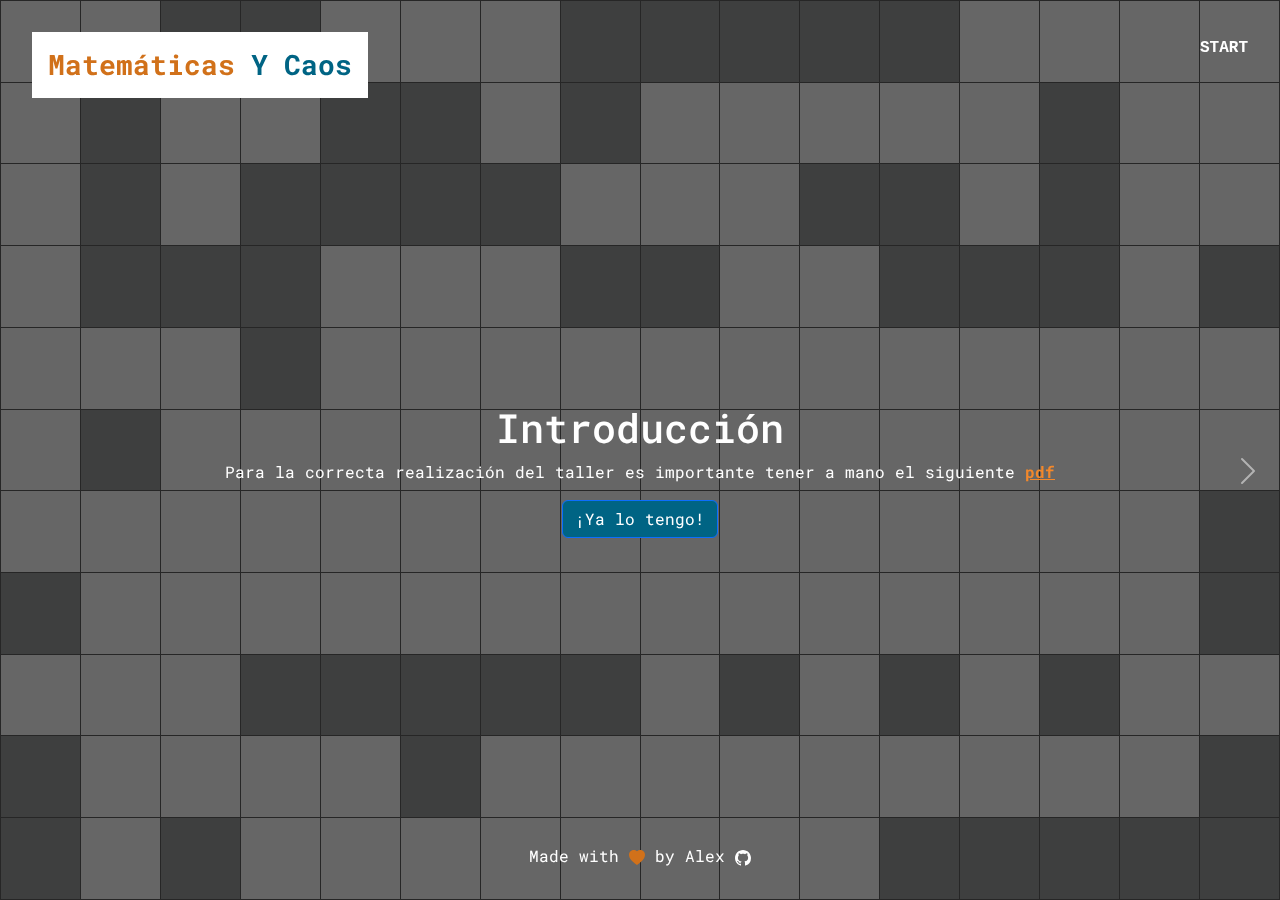
<file: index.html>
<!DOCTYPE html>
<html lang="en" class="h-100">
<head>
    <meta charset="UTF-8">
    <meta name="viewport" content="width=device-width, initial-scale=1.0">
    <link href="https://cdn.jsdelivr.net/npm/bootstrap@5.3.3/dist/css/bootstrap.min.css" rel="stylesheet" integrity="sha384-QWTKZyjpPEjISv5WaRU9OFeRpok6YctnYmDr5pNlyT2bRjXh0JMhjY6hW+ALEwIH" crossorigin="anonymous">
    <script src="https://cdn.jsdelivr.net/npm/bootstrap@5.3.3/dist/js/bootstrap.bundle.min.js" integrity="sha384-YvpcrYf0tY3lHB60NNkmXc5s9fDVZLESaAA55NDzOxhy9GkcIdslK1eN7N6jIeHz" crossorigin="anonymous"></script>
    <link rel="preconnect" href="https://fonts.googleapis.com">
    <link rel="preconnect" href="https://fonts.gstatic.com" crossorigin>
    <link href="https://fonts.googleapis.com/css2?family=Montserrat:ital,wght@0,100..900;1,100..900&family=Roboto+Mono:ital,wght@0,100..700;1,100..700&display=swap" rel="stylesheet">
    <link rel="stylesheet" href="style.css">
    <script defer type="text/javascript" src="main.js"></script>
    <title>Matemáticas y Caos</title>
</head>
<body class="d-flex h-100 text-center">
    <table id="gridContainer"></table>
    <div class="back_color"></div>
    <div class="d-flex w-100 h-100 p-3 mx-auto flex-column">
        <header class="mb-auto p-3">
          <div class="float-md-start container w-auto p-3" style="background-color: white;">
            <h3 class="float-md-start mt-md-0 me-0 me-md-3 mb-0 fw-bold" style="color: #d1711a">Matemáticas</h3>
            <h3 class="float-md-start mt-3 mt-md-0 me-0 me-md-3 mb-0 fw-bold" style="color: #006484">Y</h3>
            <h3 class="float-md-start mt-3 mt-md-0 me-0 mb-0 fw-bold" style="color: #006484">Caos</h3>
          </div>
            <nav class="nav justify-content-center float-md-end">
                <p id="info-text" class="fw-bold py-1 font-monospace">START</p>
            </nav>
        </header>

        <div id="carouselExampleIndicators" class="carousel slide">
            <!--
            <div class="carousel-indicators">
              <button type="button" data-bs-target="#carouselExampleIndicators" data-bs-slide-to="0" class="active" aria-current="true" aria-label="Slide 1"></button>
              <button type="button" data-bs-target="#carouselExampleIndicators" data-bs-slide-to="1" aria-label="Slide 2"></button>
              <button type="button" data-bs-target="#carouselExampleIndicators" data-bs-slide-to="2" aria-label="Slide 3"></button>
            </div>
            -->
            <div class="carousel-inner">
              <div class="carousel-item active">
                <h1>Introducción</h1>
                <p>Para la correcta realización del taller es importante tener a mano el siguiente <a target='_blank' href="./docs/Matemáticas-y-Caos.pdf">pdf</a></p>
                <input type="button" style="background-color: #006484;" value="¡Ya lo tengo!" id="intro_button" class="btn btn-primary" data-bs-target="#carouselExampleIndicators" data-bs-slide="next">
              </div>
              <div class="carousel-item">
                <h1 class="mb-2">Atractores de Lorentz</h1>
                <h5 class="fw-bold mx-5 font-monospace py-2">EXPERIMENTO 1</h5>
                <p class="mx-5 fs-5">De este sistema surgió el término <span>efecto mariposa,</span> que hace referencia a la idea de que el aleteo de una mariposa 
                  puede desencadenar un huracán en el otro lado del mundo. </p>
                <p class="mx-5 fs-5">En nuestro contexto, el efecto mariposa se refiere a la idea de que pequeñas variaciones en las condiciones iniciales, 
                  pueden provocar <span>diferencias significativas </span> en el comportamiento a largo plazo del sistema. </p> 
                <input type="button" style="background-color: #006484; text-align: center;" value="Play" class="btn btn-primary px-4" onclick="window.open('./LorentzAtractor/index.html', '_blank')">
              </div>
              <div class="carousel-item">
                <h1 class="mb-2">Péndulo Doble</h1>
                <h5 class="fw-bold mx-5 font-monospace py-2">EXPERIMENTO 2</h5>
                <p class="mx-5 fs-5">En general, un péndulo doble o doble péndulo es un sistema compuesto por dos péndulos, 
                  con el segundo colgando del extremo del primero. Su movimiento está gobernado por dos ecuaciones 
                  diferenciales ordinarias acopladas. Por encima de cierta energía, su movimiento es <span>caótico.</span></p> 
                <input type="button" style="background-color: #006484; text-align: center;" value="Play" class="btn btn-primary px-4" onclick="window.open('./Double-Pendulum/index.html', '_blank')">
              </div>
              <div class="carousel-item">
                <h1 class="mb-2">El Problema de los 3 Cuerpos</h1>
                <h5 class="fw-bold mx-5 font-monospace py-2">EXPERIMENTO 3</h5>
                <p class="mx-5 fs-5">El problema de los tres cuerpos consiste en determinar, en cualquier instante, 
                    las posiciones y velocidades de tres cuerpos, de cualquier masa, sometidos a <span>atracción 
                    gravitacional mutua</span> y partiendo de unas posiciones y velocidades dadas.</p> 
                <input type="button" style="background-color: #006484; text-align: center;" value="Play" class="btn btn-primary px-4" onclick="window.open('./3-Body/index.html', '_blank')">
              </div>
              <div class="carousel-item">
                <h1 class="mb-2">Juego de la Vida de Conway</h1>
                <h5 class="fw-bold mx-5 font-monospace py-2">EXPERIMENTO 4</h5>
                <p class="mx-5 fs-5">El Juego de la vida es un juego de <span>cero jugadores,</span> en el que su evolución <br>
                  es determinada por un estado inicial, sin requerir intervención adicional. </p>
                <p class="mx-5 fs-5">Se considera que el Juego de la vida es un buen ejemplo de emergencia y
                  autoorganización. Es interesante para científicos, matemáticos, economistas y otros observar 
                  cómo <span>patrones complejos pueden provenir de la implementación de reglas muy sencillas.</span></p>
                <input type="button" style="background-color: #006484; text-align: center;" value="Play" class="btn btn-primary px-4" onclick="window.open('./Conway/index.html', '_blank')">
              </div>
              <div class="carousel-item">
                <h1></h1>
                <h3>Experimento 4</h3>
                <p class="mx-5 fs-4"></p>
                <p class="mx-5 fs-4"></p>
                <input type="button" value="Play" class="btn btn-primary">
              </div>
            </div>
            <button class="carousel-control-prev" style="visibility: hidden; width: auto;" id="carousel-prev" type="button" data-bs-target="#carouselExampleIndicators" data-bs-slide="prev">
              <span class="carousel-control-prev-icon" aria-hidden="true"></span>
              <span class="visually-hidden">Previous</span>
            </button>
            <button  class="carousel-control-next" style="width: auto;" id="carousel-next" type="button" data-bs-target="#carouselExampleIndicators" data-bs-slide="next">
              <span  class="carousel-control-next-icon" aria-hidden="true"></span>
              <span class="visually-hidden">Next</span>
            </button>
          </div>
        <!--
        <main class="px-3">
            <h1 class="fw-bold">Prueba</h1>
            <p class="lead">Lorem ipsum dolor sit amet, consectetur adipiscing elit. Nulla nec purus feugiat, vestibulum mi id, varius nunc. Nulla facilisi. Nulla nec purus feugiat, vestibulum mi id, varius nunc. Nulla facilisi.</p>
            <p class="lead">
                <a href="#" class="btn btn-lg btn-secondary fw-bold">Learn more</a>
            </p>
        </main>
    -->
        <footer class="mt-auto text-white-50">
          <div class="mx-auto" style="margin-top: 1rem;">
            <p>Made with 
              <svg xmlns="http://www.w3.org/2000/svg" width="16" height="16" fill="#d1711a" class="bi bi-heart-fill" viewBox="0 0 16 16">
              <path fill-rule="evenodd" d="M8 1.314C12.438-3.248 23.534 4.735 8 15-7.534 4.736 3.562-3.248 8 1.314"/>
              </svg> 
            by Alex
            <svg xmlns="http://www.w3.org/2000/svg" width="16" height="16" fill="currentColor" class="bi bi-github" viewBox="0 0 16 16">
              <path d="M8 0C3.58 0 0 3.58 0 8c0 3.54 2.29 6.53 5.47 7.59.4.07.55-.17.55-.38 0-.19-.01-.82-.01-1.49-2.01.37-2.53-.49-2.69-.94-.09-.23-.48-.94-.82-1.13-.28-.15-.68-.52-.01-.53.63-.01 1.08.58 1.23.82.72 1.21 1.87.87 2.33.66.07-.52.28-.87.51-1.07-1.78-.2-3.64-.89-3.64-3.95 0-.87.31-1.59.82-2.15-.08-.2-.36-1.02.08-2.12 0 0 .67-.21 2.2.82.64-.18 1.32-.27 2-.27s1.36.09 2 .27c1.53-1.04 2.2-.82 2.2-.82.44 1.1.16 1.92.08 2.12.51.56.82 1.27.82 2.15 0 3.07-1.87 3.75-3.65 3.95.29.25.54.73.54 1.48 0 1.07-.01 1.93-.01 2.2 0 .21.15.46.55.38A8.01 8.01 0 0 0 16 8c0-4.42-3.58-8-8-8"/>
            </svg>
          
          </p>
          </div>
            
        </footer>
    </div>
    
</body>
</html>
</file>
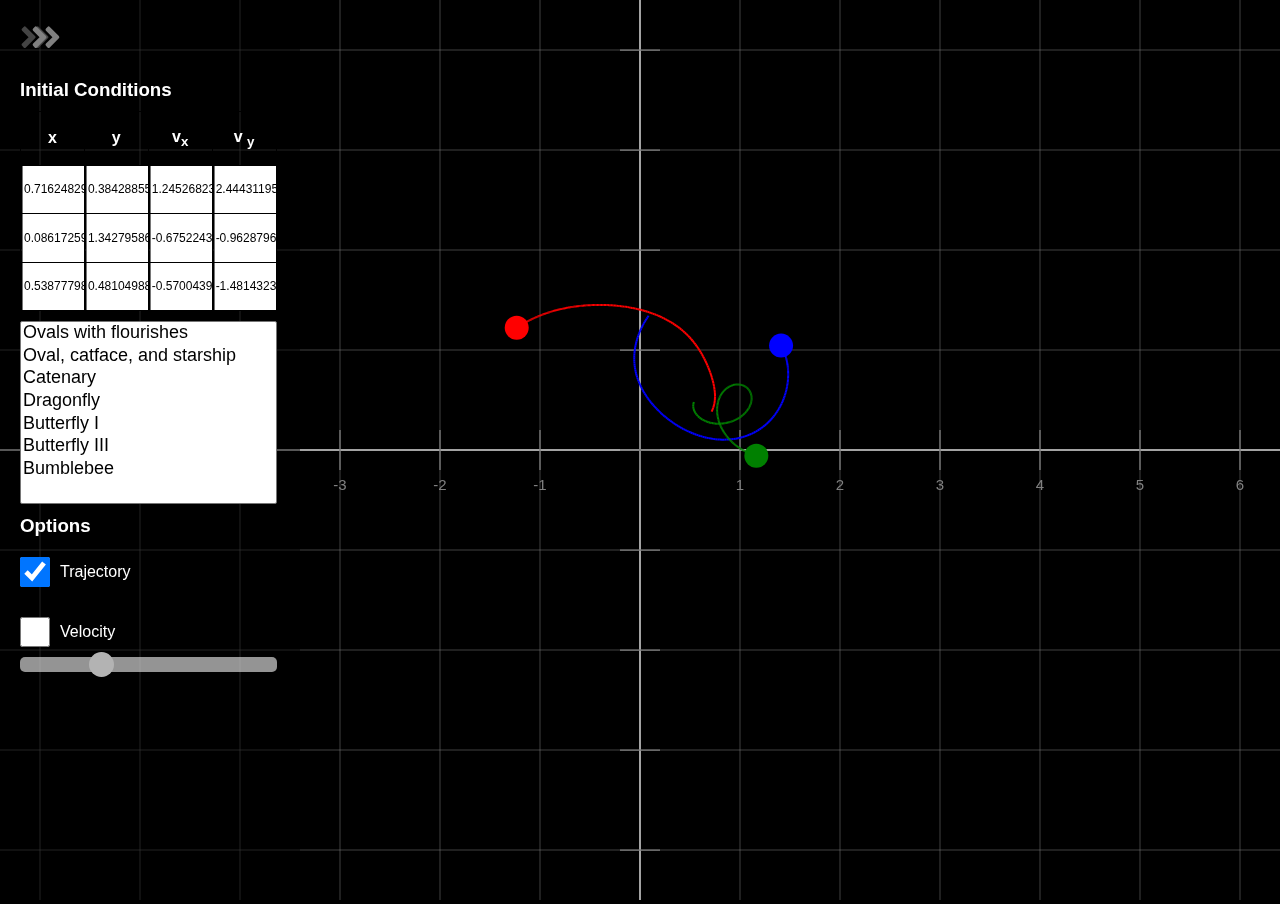
<file: 3-Body-OLD/index.html>
<!DOCTYPE html>
<html>
<head>
    <meta charset="utf-8">
    <title>Map</title>
    <link rel="stylesheet" href="index.css">
    <script defer type="text/javascript" src="input.js"></script>
    <script defer type="text/javascript" src="load.js"></script>
    <script defer type="text/javascript" src="solver.js"></script>
</head>
<body>
    <svg
            aria-hidden="true"
            focusable="false"
            data-prefix="fad"
            data-icon="angle-double-right"
            role="img"
            xmlns="http://www.w3.org/2000/svg"
            viewBox="0 0 448 512"
            class="svg-inline--fa fa-angle-double-right fa-w-14 fa-5x"
          >
            <g class="fa-group">
              <path
                fill="currentColor"
                d="M224 273L88.37 409a23.78 23.78 0 0 1-33.8 0L32 386.36a23.94 23.94 0 0 1 0-33.89l96.13-96.37L32 159.73a23.94 23.94 0 0 1 0-33.89l22.44-22.79a23.78 23.78 0 0 1 33.8 0L223.88 239a23.94 23.94 0 0 1 .1 34z"
                class="fa-secondary"
              ></path>
              <path
                fill="currentColor"
                d="M415.89 273L280.34 409a23.77 23.77 0 0 1-33.79 0L224 386.26a23.94 23.94 0 0 1 0-33.89L320.11 256l-96-96.47a23.94 23.94 0 0 1 0-33.89l22.52-22.59a23.77 23.77 0 0 1 33.79 0L416 239a24 24 0 0 1-.11 34z"
                class="fa-primary"
              ></path>
            </g>
          </svg>
    <nav class="navbar">
        <svg
            aria-hidden="true"
            focusable="false"
            data-prefix="fad"
            data-icon="angle-double-right"
            role="img"
            xmlns="http://www.w3.org/2000/svg"
            viewBox="0 0 448 512"
            class="svg-inline--fa fa-angle-double-right fa-w-14 fa-5x"
          >
            <g class="fa-group">
              <path
                fill="currentColor"
                d="M224 273L88.37 409a23.78 23.78 0 0 1-33.8 0L32 386.36a23.94 23.94 0 0 1 0-33.89l96.13-96.37L32 159.73a23.94 23.94 0 0 1 0-33.89l22.44-22.79a23.78 23.78 0 0 1 33.8 0L223.88 239a23.94 23.94 0 0 1 .1 34z"
                class="fa-secondary"
              ></path>
              <path
                fill="currentColor"
                d="M415.89 273L280.34 409a23.77 23.77 0 0 1-33.79 0L224 386.26a23.94 23.94 0 0 1 0-33.89L320.11 256l-96-96.47a23.94 23.94 0 0 1 0-33.89l22.52-22.59a23.77 23.77 0 0 1 33.79 0L416 239a24 24 0 0 1-.11 34z"
                class="fa-primary"
              ></path>
            </g>
          </svg>
          <div id="navbar-container">
            <h3>Initial Conditions</h3>
            <table>
                <tr>
                    <th>x</th>
                    <th>y</th>
                    <th>v<sub>x</sub></th>
                    <th>v <sub>y</sub></th>
                </tr>
                <tr>
                    <td><input id ="table_1_1" type="text"></td>
                    <td><input id="table_1_2"  type="text"></td>
                    <td><input id="table_1_3" type="text"></td>
                    <td><input id="table_1_4" type="text"></td>
                </tr>
                <tr>
                    <td><input id="table_2_1" type="text"></td>
                    <td><input id="table_2_2" type="text"></td>
                    <td><input id="table_2_3" type="text"></td>
                    <td><input id="table_2_4" type="text"></td>
                </tr>
                <tr>
                    <td><input id="table_3_1" type="text"></td>
                    <td><input id="table_3_2" type="text"></td>
                    <td><input id="table_3_3" type="text"></td>
                    <td><input id="table_3_4" type="text"></td>
                </tr>
            </table>

            
            <select size="8" id ="select_trajectory">
                <option value="option1">Ovals with flourishes</option>
                <option value="option2">Oval, catface, and starship</option>
                <option value="option3">Catenary</option>
                <option value="option4">Dragonfly</option>
                <option value="option5">Butterfly I</option>
                <option value="option6">Butterfly III</option>
                <option value="option7">Bumblebee</option>
            </select>

            <h3>Options</h3>
            <div id="options">
                <checkbox>
                    <input checked type="checkbox" id="trajectory_enable" name="option1" value="option1">
                    <label for="option1">Trajectory</label>
                </checkbox>
                <checkbox>
                    <input type="checkbox" id="velocity_enable" name="option2" value="option2">
                    <label for="option2">Velocity</label>
                </checkbox>
                <div class="slidecontainer">
                  <input id="speed_selector" type="range" min="1" max="500" value="150" class="slider" id="myRange">
                </div>
                
            </div>
        </div>
    </nav>
    <canvas id="canvas"></canvas>
</body>
</html>
</file>
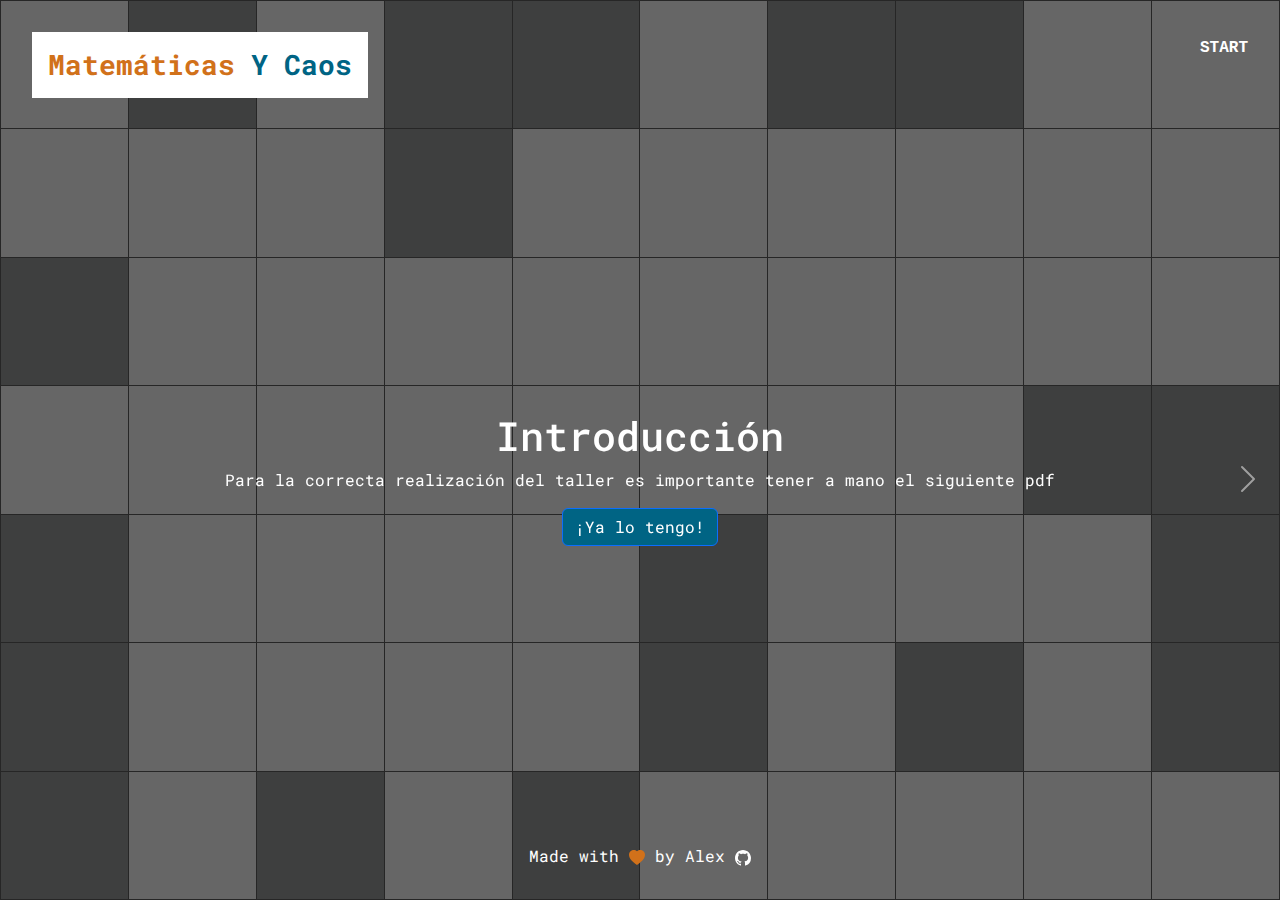
<file: Main-html/index.html>
<!DOCTYPE html>
<html lang="en" class="h-100">
<head>
    <meta charset="UTF-8">
    <meta name="viewport" content="width=device-width, initial-scale=1.0">
    <link href="https://cdn.jsdelivr.net/npm/bootstrap@5.3.3/dist/css/bootstrap.min.css" rel="stylesheet" integrity="sha384-QWTKZyjpPEjISv5WaRU9OFeRpok6YctnYmDr5pNlyT2bRjXh0JMhjY6hW+ALEwIH" crossorigin="anonymous">
    <script src="https://cdn.jsdelivr.net/npm/bootstrap@5.3.3/dist/js/bootstrap.bundle.min.js" integrity="sha384-YvpcrYf0tY3lHB60NNkmXc5s9fDVZLESaAA55NDzOxhy9GkcIdslK1eN7N6jIeHz" crossorigin="anonymous"></script>
    <link rel="preconnect" href="https://fonts.googleapis.com">
    <link rel="preconnect" href="https://fonts.gstatic.com" crossorigin>
    <link href="https://fonts.googleapis.com/css2?family=Montserrat:ital,wght@0,100..900;1,100..900&family=Roboto+Mono:ital,wght@0,100..700;1,100..700&display=swap" rel="stylesheet">
    <link rel="stylesheet" href="style.css">
    <script defer type="text/javascript" src="main.js"></script>
    <title>Matemáticas y Caos</title>
</head>
<body class="d-flex h-100 text-center">
    <table id="gridContainer"></table>
    <div class="d-flex w-100 h-100 p-3 mx-auto flex-column" style="background-color: rgba(51,51,51,0.75)">
        <header class="mb-auto p-3">
          <div class="float-md-start container w-auto p-3" style="background-color: white;">
            <h3 class="float-md-start mt-md-0 me-0 me-md-3 mb-0 fw-bold" style="color: #d1711a">Matemáticas</h3>
            <h3 class="float-md-start mt-3 mt-md-0 me-0 me-md-3 mb-0 fw-bold" style="color: #006484">Y</h3>
            <h3 class="float-md-start mt-3 mt-md-0 me-0 mb-0 fw-bold" style="color: #006484">Caos</h3>
          </div>
            <nav class="nav justify-content-center float-md-end">
                <p id="info-text" class="fw-bold py-1 font-monospace">START</p>
            </nav>
        </header>

        <div id="carouselExampleIndicators" class="carousel slide">
            <!--
            <div class="carousel-indicators">
              <button type="button" data-bs-target="#carouselExampleIndicators" data-bs-slide-to="0" class="active" aria-current="true" aria-label="Slide 1"></button>
              <button type="button" data-bs-target="#carouselExampleIndicators" data-bs-slide-to="1" aria-label="Slide 2"></button>
              <button type="button" data-bs-target="#carouselExampleIndicators" data-bs-slide-to="2" aria-label="Slide 3"></button>
            </div>
            -->
            <div class="carousel-inner">
              <div class="carousel-item active">
                <h1>Introducción</h1>
                <p>Para la correcta realización del taller es importante tener a mano el siguiente pdf</p>
                <input type="button" style="background-color: #006484;" value="¡Ya lo tengo!" id="intro_button" class="btn btn-primary" data-bs-target="#carouselExampleIndicators" data-bs-slide="next">
              </div>
              <div class="carousel-item">
                <h1 class="mb-2">Atractores de Lorentz</h1>
                <h5 class="fw-bold mx-5 font-monospace py-2">EXPERIMENTO 1</h5>
                <p class="mx-5 fs-5">De este sistema surgió el término <span>efecto mariposa,</span> que hace referencia a la idea de que el aleteo de una mariposa 
                  puede desencadenar un huracán en el otro lado del mundo. </p>
                <p class="mx-5 fs-5">En nuestro contexto, el efecto mariposa se refiere a la idea de que pequeñas variaciones en las condiciones iniciales, 
                  pueden provocar <span>diferencias significativas </span> en el comportamiento a largo plazo del sistema. </p> 
                <input type="button" style="background-color: #006484; text-align: center;" value="Play" class="btn btn-primary px-4" onclick="window.open('./../LorentzAtractor/index.html', '_blank')">
              </div>
              <div class="carousel-item">
                <h1 class="mb-2">Péndulo Doble</h1>
                <h5 class="fw-bold mx-5 font-monospace py-2">EXPERIMENTO 2</h5>
                <p class="mx-5 fs-5">En general, un péndulo doble o doble péndulo es un sistema compuesto por dos péndulos, 
                  con el segundo colgando del extremo del primero. Su movimiento está gobernado por dos ecuaciones 
                  diferenciales ordinarias acopladas. Por encima de cierta energía, su movimiento es <span>caótico.</span></p> 
                <input type="button" style="background-color: #006484; text-align: center;" value="Play" class="btn btn-primary px-4" onclick="window.open('./../Double-Pendulum/index.html', '_blank')">
              </div>
              <div class="carousel-item">
                <h1 class="mb-2">El Problema de los 3 Cuerpos</h1>
                <h5 class="fw-bold mx-5 font-monospace py-2">EXPERIMENTO 3</h5>
                <p class="mx-5 fs-5">El problema de los tres cuerpos consiste en determinar, en cualquier instante, 
                    las posiciones y velocidades de tres cuerpos, de cualquier masa, sometidos a <span>atracción 
                    gravitacional mutua</span> y partiendo de unas posiciones y velocidades dadas.</p> 
                <input type="button" style="background-color: #006484; text-align: center;" value="Play" class="btn btn-primary px-4" onclick="window.open('./../3-Body/index.html', '_blank')">
              </div>
              <div class="carousel-item">
                <h1 class="mb-2">Juego de la Vida de Conway</h1>
                <h5 class="fw-bold mx-5 font-monospace py-2">EXPERIMENTO 4</h5>
                <p class="mx-5 fs-5">El Juego de la vida es un juego de <span>cero jugadores,</span> en el que su evolución <br>
                  es determinada por un estado inicial, sin requerir intervención adicional. </p>
                <p class="mx-5 fs-5">Se considera que el Juego de la vida es un buen ejemplo de emergencia y
                  autoorganización. Es interesante para científicos, matemáticos, economistas y otros observar 
                  cómo <span>patrones complejos pueden provenir de la implementación de reglas muy sencillas.</span></p>
                <input type="button" style="background-color: #006484; text-align: center;" value="Play" class="btn btn-primary px-4" onclick="window.open('https://www.google.es', '_blank')">
              </div>
              <div class="carousel-item">
                <h1></h1>
                <h3>Experimento 4</h3>
                <p class="mx-5 fs-4"></p>
                <p class="mx-5 fs-4"></p>
                <input type="button" value="Play" class="btn btn-primary">
              </div>
            </div>
            <button class="carousel-control-prev" style="visibility: hidden; width: auto;" id="carousel-prev" type="button" data-bs-target="#carouselExampleIndicators" data-bs-slide="prev">
              <span class="carousel-control-prev-icon" aria-hidden="true"></span>
              <span class="visually-hidden">Previous</span>
            </button>
            <button  class="carousel-control-next" style="width: auto;" id="carousel-next" type="button" data-bs-target="#carouselExampleIndicators" data-bs-slide="next">
              <span  class="carousel-control-next-icon" aria-hidden="true"></span>
              <span class="visually-hidden">Next</span>
            </button>
          </div>
        <!--
        <main class="px-3">
            <h1 class="fw-bold">Prueba</h1>
            <p class="lead">Lorem ipsum dolor sit amet, consectetur adipiscing elit. Nulla nec purus feugiat, vestibulum mi id, varius nunc. Nulla facilisi. Nulla nec purus feugiat, vestibulum mi id, varius nunc. Nulla facilisi.</p>
            <p class="lead">
                <a href="#" class="btn btn-lg btn-secondary fw-bold">Learn more</a>
            </p>
        </main>
    -->
        <footer class="mt-auto text-white-50">
          <div class="mx-auto">
            <p>Made with 
              <svg xmlns="http://www.w3.org/2000/svg" width="16" height="16" fill="#d1711a" class="bi bi-heart-fill" viewBox="0 0 16 16">
              <path fill-rule="evenodd" d="M8 1.314C12.438-3.248 23.534 4.735 8 15-7.534 4.736 3.562-3.248 8 1.314"/>
              </svg> 
            by Alex
            <svg xmlns="http://www.w3.org/2000/svg" width="16" height="16" fill="currentColor" class="bi bi-github" viewBox="0 0 16 16">
              <path d="M8 0C3.58 0 0 3.58 0 8c0 3.54 2.29 6.53 5.47 7.59.4.07.55-.17.55-.38 0-.19-.01-.82-.01-1.49-2.01.37-2.53-.49-2.69-.94-.09-.23-.48-.94-.82-1.13-.28-.15-.68-.52-.01-.53.63-.01 1.08.58 1.23.82.72 1.21 1.87.87 2.33.66.07-.52.28-.87.51-1.07-1.78-.2-3.64-.89-3.64-3.95 0-.87.31-1.59.82-2.15-.08-.2-.36-1.02.08-2.12 0 0 .67-.21 2.2.82.64-.18 1.32-.27 2-.27s1.36.09 2 .27c1.53-1.04 2.2-.82 2.2-.82.44 1.1.16 1.92.08 2.12.51.56.82 1.27.82 2.15 0 3.07-1.87 3.75-3.65 3.95.29.25.54.73.54 1.48 0 1.07-.01 1.93-.01 2.2 0 .21.15.46.55.38A8.01 8.01 0 0 0 16 8c0-4.42-3.58-8-8-8"/>
            </svg>
          
          </p>
          </div>
            
        </footer>
    </div>
    
</body>
</html>
</file>
<file: style.css>
body{
    font-family: 'Roboto Mono', monospace;
    font-optical-sizing: auto;
    font-style: normal;
}
#gridContainer{
    position: fixed; /* Change from absolute to fixed */
    top: 0; /* Add this line */
    right: 0; /* Add this line */
    bottom: 0; /* Add this line */
    left: 0; /* Add this line */
    width: 100%;
    height: 100vh;
    background-color: white;   
    border-spacing: 0;
    z-index: -2;
}

.back_color{
    position: fixed; /* Change from absolute to fixed */
    top: 0; /* Add this line */
    right: 0; /* Add this line */
    bottom: 0; /* Add this line */
    left: 0; /* Add this line */
    width: 100%;
    height: 100vh;
    background-color: rgba(51,51,51,0.75);
    z-index: -1;

}

td{
    border: 1px solid black;
}

td.alive{
    background-color: #626666;
}

td.dead{
    background-color: white;
}

h5{
    color:#006484;
    background-color: rgba(255, 255, 255, 0.9);
    margin: auto;
}

h1  {
    color: white
}
p{
    color:white;
}

span{
    font-weight: bold;
    color: #f3882b;
}

a{
    color: #f3882b;
    font-weight: bold;
}
</file>
<file: Main-html/style.css>
body{
    font-family: 'Roboto Mono', monospace;
    font-optical-sizing: auto;
    font-style: normal;
}
#gridContainer{
    position: absolute;
    width: 100%;
    height: 100%;
    background-color: white;   
    border-spacing: 0;
    z-index: -1;
}

td{
    border: 1px solid black;
}

td.alive{
    background-color: #626666;
}

td.dead{
    background-color: white;
}

h5{
    color:#006484;
    background-color: rgba(255, 255, 255, 0.9);
    margin: auto;
}

h1  {
    color: white
}
p{
    color:white;
}

span{
    font-weight: bold;
    color: #f3882b;
}
</file>
<file: 3-Body-OLD/index.css>
/** index.css */
:root {
    --root-font-size: 16px;
    --bg: #000;
    --text-color: #fff;
}

/** Reset */
html, body, nav, ul, h1, h2, h3, h4, a, canvas {
    margin: 0px;
    padding: 0px;
    color: var(--text-color);
}
html, body {
    font-family: Roboto, -apple-system, BlinkMacSystemFont, 'Segoe UI', Oxygen, Ubuntu, Cantarell, 'Open Sans', 'Helvetica Neue', sans-serif;
    font-size: var(--root-font-size);
    background: var(--bg);
    height: 100%;
    width: 100%;
    overflow: hidden;
}
*, body, button, input, select, textarea, canvas {
    text-rendering: optimizeLegibility;
    -webkit-font-smoothing: antialiased;
    -moz-osx-font-smoothing: grayscale;
    outline: 0;
}

table{
    table-layout: fixed;
    border-collapse: collapse;
    width: 90%;
    height:200px;
    padding: 0;
    margin-top: 10px;
    border-spacing: 0;
    border: 1px solid #ddd;
    align-items: center;
}
  
  th,
  td {
    border: 1px solid black;
    width: 20px;
    overflow: hidden;
  }
table input {
    width: 100%;
    height: 100%;
    padding: 0;
    margin: 0;
    font-size: large;
    font-size: 12px;
}
h3{
    margin-top: 10px;;
}
.navbar{
    width: 50px;
    height: 100vh;
    position:absolute;
    display:flex;
    flex-direction: column;
    opacity: 0; /* Set initial opacity to 0 */
    transition: opacity 0.45s; /* Add transition for opacity */
}

.navbar svg {
    align-self: flex-start;
    width: 30px;
    padding-top: 20px;
    margin-left: 20px;
    cursor: pointer;
    position: relative;
    color: gray;
    transition: transform 0.2s; /* Added animation */
}
svg{
    width: 30px;
    padding-top: 20px;
    margin-left: 20px;
    position: fixed;
    color: gray;
    transition: transform 0.2s;
}

.navbar:hover svg {
    transform: translateX(11px); /* Move the arrow to the right */
}
.navbar:hover {
    width: 300px;
    background-color: rgba(0, 0, 0, 0.466);
    opacity: 1;
}

.navbar:hover #navbar-container {
    display:block;
}
#navbar-container{
    display: none;
    align-self: center;
    margin: 5%;
    margin-left: 40px;
    width: 95%;
    align-items: center;
    
}
checkbox{
    display: block; /* Add this line to separate the checkboxes */
    margin-top: 10px;
    height: 50px;    
}
checkbox input {
    width: 30px;
    height: 30px;
}

checkbox {
    display: inline-flex;
    align-items: center;
    margin-top: 10px;
}

checkbox label {
    font-size: 16px;
    margin-left: 10px;
}

select {
    margin-top: 10px;
    width: 90%;
    font-size: large;
    overflow-y: scroll;
}

input {
    margin: 0px;
}
#options {
    display:flex;
    flex-direction: column;
}


/* Slider */
.slider {
    -webkit-appearance: none;
    width: 90%;
    height: 15px;
    border-radius: 5px;  
    background: #d3d3d3;
    outline: none;
    opacity: 0.7;
    -webkit-transition: .2s;
    transition: opacity .2s;
}

.slider::-webkit-slider-thumb {
    -webkit-appearance: none;
    appearance: none;
    width: 25px;
    height: 25px;
    border-radius: 50%; 
    background: white;
    cursor: pointer;
}

.slider::-moz-range-thumb {
    width: 25px;
    height: 25px;
    border-radius: 50%;
    background: white;
    cursor: pointer;
}
</file>
